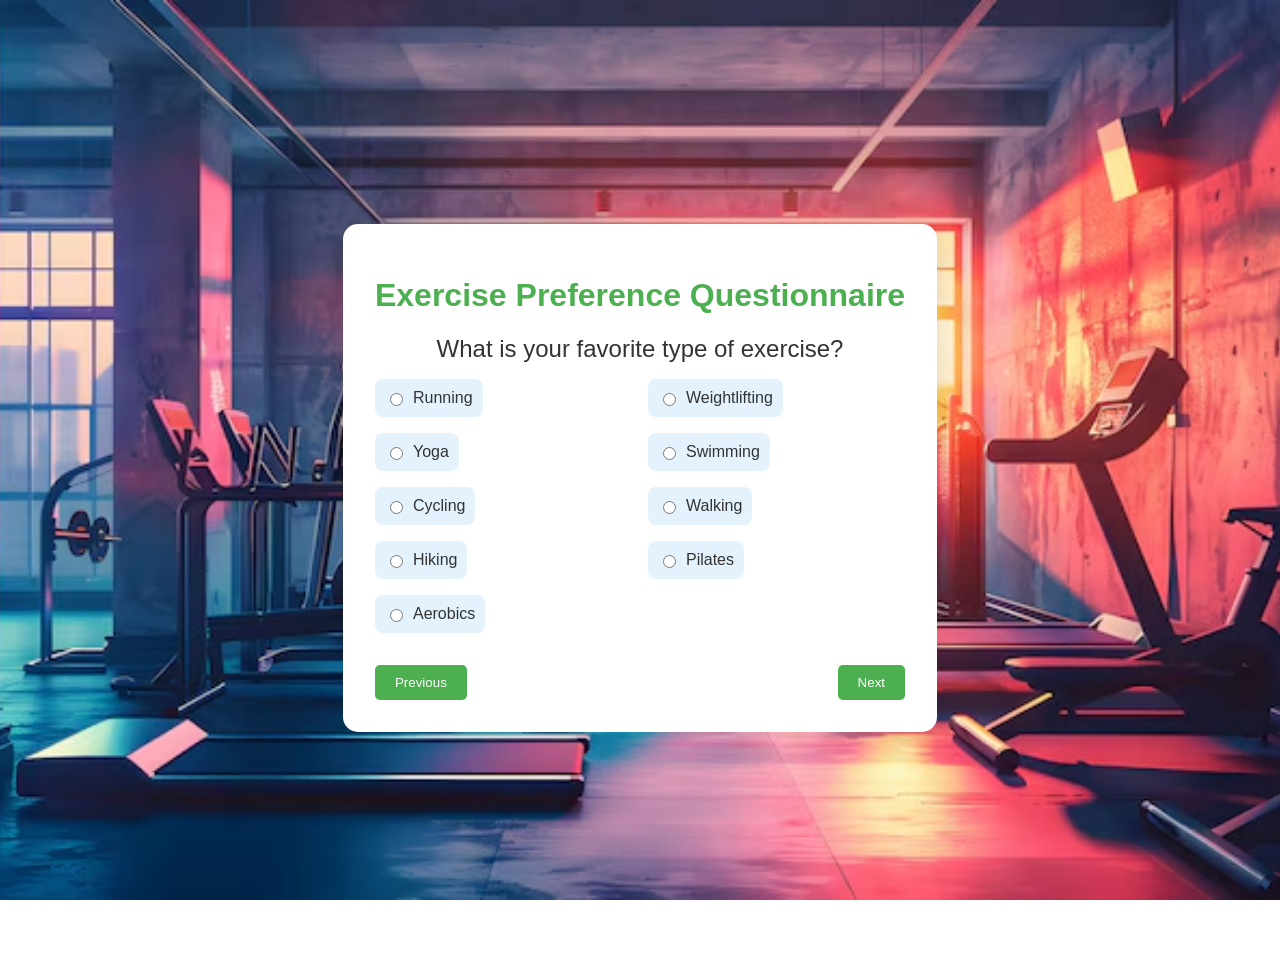
<file: quest10.html>
<!DOCTYPE html>
<html lang="en">
<head>
    <meta charset="UTF-8">
    <meta name="viewport" content="width=device-width, initial-scale=1.0">
    <title>Exercise Preference Questionnaire</title>
    <style>
        body {
            /*font-family: 'Arial', sans-serif;
            background-color: #f4f9f9;
            margin: 0;
            padding: 0;*/
            font-family: 'Arial', sans-serif;
            background: url('gym.png') no-repeat center center fixed;
            background-size: cover;
            color: #333;
            padding: 20px;
            display: flex;
            justify-content: center;
            align-items: center;
            height: 100vh;
        }

        .container {
            max-width: 900px;
            margin: 2rem auto;
            padding: 2rem;
            background: #ffffff;
            border-radius: 15px;
            box-shadow: 0px 0px 15px rgba(0, 0, 0, 0.1);
            text-align: center;
        }

        h1 {
            color: #4caf50;
            font-size: 2rem;
        }

        .question-slide {
            display: none;
        }

        .question-slide.active {
            display: block;
        }

        .question-title {
            font-size: 1.5rem;
            color: #333;
            margin-bottom: 1rem;
        }

        .options-container {
            display: grid;
            grid-template-columns: 1fr 1fr;
            gap: 1rem;
            justify-items: left;
            margin-bottom: 2rem;
        }

        label {
            display: flex;
            align-items: center;
            background-color: #e3f2fd;
            padding: 10px;
            border-radius: 8px;
            cursor: pointer;
            transition: background-color 0.2s ease-in;
        }

        label:hover {
            background-color: #bbdefb;
        }

        input[type="radio"] {
            margin-right: 10px;
        }

        .navigation-buttons {
            display: flex;
            justify-content: space-between;
        }

        button {
            background-color: #4caf50;
            color: white;
            padding: 10px 20px;
            border: none;
            border-radius: 5px;
            cursor: pointer;
        }

        button:hover {
            background-color: #45a049;
        }

        #submitButton {
            display: none;
            width: 100%;
        }

    </style>
</head>
<body>

<div class="container">
    <h1>Exercise Preference Questionnaire</h1>

    <form id="questionnaireForm">
        <!-- Slide 1: Favorite Exercise Type -->
        <div class="question-slide active">
            <div class="question-title">What is your favorite type of exercise?</div>
            <div class="options-container">
                <label><input type="radio" name="exerciseType" value="Running"> Running</label>
                <label><input type="radio" name="exerciseType" value="Weightlifting"> Weightlifting</label>
                <label><input type="radio" name="exerciseType" value="Yoga"> Yoga</label>
                <label><input type="radio" name="exerciseType" value="Swimming"> Swimming</label>
                <label><input type="radio" name="exerciseType" value="Cycling"> Cycling</label>
                <label><input type="radio" name="exerciseType" value="Walking"> Walking</label>
                <label><input type="radio" name="exerciseType" value="Hiking"> Hiking</label>
                <label><input type="radio" name="exerciseType" value="Pilates"> Pilates</label>
                <label><input type="radio" name="exerciseType" value="Aerobics">Aerobics </label>
            </div>
        </div>

        <!-- Slide 2: Fitness Goal -->
        <div class="question-slide">
            <div class="question-title">What is your primary fitness goal?</div>
            <div class="options-container">
                <label><input type="radio" name="fitnessGoal" value="Weight Loss"> Weight Loss</label>
                <label><input type="radio" name="fitnessGoal" value="Muscle Building"> Muscle Building</label>
                <label><input type="radio" name="fitnessGoal" value="Improve Flexibility"> Improve Flexibility</label>
                <label><input type="radio" name="fitnessGoal" value="General Fitness">General Fitness</label>
                <label><input type="radio" name="fitnessGoal" value="Cardio"> Improve Cardiovascular Health</label>
                <label><input type="radio" name="fitnessGoal" value="Weight Gain"> Weight Gain</label>
                <label><input type="radio" name="fitnessGoal" value="Sports Performance">Sports Performance</label>
                <label><input type="radio" name="fitnessGoal" value="Improve Mental Strength"> Improve Mental Health</label>
                <label><input type="radio" name="fitnessGoal" value="Improve Strength">Improve Strength</label>
                <label><input type="radio" name="fitnessGoal" value="Other">Other</label>
            </div>
        </div>
         <div class="question-slide">
            <div class="question-title">What type of workout environment do you prefer?</div>
            <div class="options-container">
                <label><input type="radio" name="environment" value="gym">Gym(Indoor)</label>
                <label><input type="radio" name="environment" value="home">Home Workout(indoor)</label>
                <label><input type="radio" name="environment" value="outdoor">Outdoor</label>
                <label><input type="radio" name="environment" value="Yoga Studio">Yoga Studio</label>
                <label><input type="radio" name="environment" value="other">Other</label>
            </div>
        </div>

        <div class="question-slide">
            <div class="question-title">How do you feel about group workouts?</div>
            <div class="options-container">
                <label><input type="radio" name="group" value="alone">I prefer working out alone.</label>
                <label><input type="radio" name="group" value="groups">I enjoy group workouts.</label>
                <label><input type="radio" name="group" value="both">I like a mix of both.</label>
            </div>
        </div>

        <div class="question-slide">
            <div class="question-title">What time of day do you prefer to exercise?</div>
            <div class="options-container">
                <label><input type="radio" name="time" value="early">Early Morning(before 7AM)</label>
                <label><input type="radio" name="time" value="morning">Morning(7AM-12PM)</label>
                <label><input type="radio" name="time" value="afternoon">Afternoon(12PM-5PM)</label>
                <label><input type="radio" name="time" value="evening">Evening(5PM-8PM)</label>  
                <label><input type="radio" name="time" value="night">Late Night(After 8PM)</label>         
            </div>
        </div>

        <div class="question-slide">
            <div class="question-title">How often would you like to exercise per week?</div>
            <div class="options-container">
                <label><input type="radio" name="times" value="low">1-2 times per week.</label>
                <label><input type="radio" name="times" value="moderate">3-4 times per week.</label>
                <label><input type="radio" name="times" value="high">5-6 days per week.</label>
                <label><input type="radio" name="times" value="very high">Daily</label>
            </div>
        </div>

        <div class="question-slide">
            <div class="question-title">What is your preferred workout duration?</div>
            <div class="options-container">
                <label><input type="radio" name="duration" value="small">Less than 30 minutes</label>
                <label><input type="radio" name="duration" value="medium">30-60 minutes</label>
                <label><input type="radio" name="duration" value="big">1-2 hours</label>
                <label><input type="radio" name="duration" value="bigger">More than 2 hours</label>
            </div>
        </div>

        <div class="question-slide">
            <div class="question-title">What is your preferred intensity for workouts?</div>
            <div class="options-container">
                <label><input type="radio" name="intensity" value="low">Low Intensity(Eg:Walking,Yoga)</label>
                <label><input type="radio" name="intensity" value="moderate">Moderate Intensity(Eg:Jogging,Light Weightlifting)</label>
                <label><input type="radio" name="intensity" value="high">High Intensity(Eg:Heavy Weightlifting)</label>
                <label><input type="radio" name="intensity" value="depends">Depends on the exercise type</label>
            </div>
        </div>
  
        <div class="question-slide">
            <div class="question-title">Do you prefer to track your progress?</div>
            <div class="options-container">
                <label><input type="radio" name="progress" value="yes">Yes, I like tracking everything(workout,nutrition,sleep,etc)</label>
                <label><input type="radio" name="progress" value="Yes">Yes,but only workout progress</label>
                <label><input type="radio" name="progress" value="no">I don't like tracking</label>
                <label><input type="radio" name="progress" value="occasionally">I prefer occasional ckeck-ins</label>
            </div>
        </div>

        <div class="question-slide">
            <div class="question-title">What is your current fitness level?</div>
            <div class="options-container">
                <label><input type="radio" name="level" value="beginner">Beginner(Just starting to workout)</label>
                <label><input type="radio" name="level" value="intermediate">Intermediate(I have been working out for some time)</label>
                <label><input type="radio" name="level" value="advanced">Advanced(I workout regularly and intensely)</label>
            </div>
        </div>

        <div class="question-slide">
            <div class="question-title">Do you follow any special diet?</div>
            <div class="options-container">
                <label><input type="radio" name="diet" value="yes">Yes,I follow a specific diet(Eg:keto,vegan,etc)</label>
                <label><input type="radio" name="diet" value="no">No,I eat a regular diet</label>
                <label><input type="radio" name="diet" value="help">I need help deciding on a diet</label>
            </div>
        </div>

        <div class="question-slide">
            <div class="question-title">Do you have any fitness equipment at home? </div>
            <div class="options-container">
                <label><input type="radio" name="equipment" value="yes">Yes,I have basic equipment(dumbbell,etc)</label>
                <label><input type="radio" name="equipment" value="full">Yes,I have a full home gym</label>
                <label><input type="radio" name="eqipment" value="no">No,I prefer bodyweight exercises</label>
                <label><input type="radio" name="equipment" value="No">No,I workout at gym</label>
            </div>
        </div>

        <div class="question-slide">
            <div class="question-title">How important is mental health to you in your fitness journey?</div>
            <div class="options-container">
                <label><input type="radio" name="importance" value="vimp">Very Important</label>
                <label><input type="radio" name="importance" value="imp">somewhat important</label>
                <label><input type="radio" name="importance" value="not">Not very important</label>
            </div>
        </div>

        <div class="question-slide">
            <div class="question-title">Do you follow a reglar sleep schedule? </div>
            <div class="options-container">
                <label><input type="radio" name="sleep" value="yes">Yes</label>
                <label><input type="radio" name="sleep" value="no">No</label>
                <label><input type="radio" name="sleep" value="some">Sometimes</label>
            </div>
        </div>

        <div class="question-slide">
            <div class="question-title">How many hours of sleep do you typically get each night? </div>
            <div class="options-container">
                <label><input type="radio" name="hours" value="less">Less than 5 hours</label>
                <label><input type="radio" name="hours" value="medium">5-7hours</label>
                <label><input type="radio" name="hours" value="large"7-8 hours</label>
                <label><input type="radio" name="hours"value="larger">More than 8 hours</label>
            </div>
        </div>

        <div class="question-slide">
            <div class="question-title">What obstacles do yu face in maintaining an exercise routine? </div>
            <div class="options-container">
                <label><input type="radio" name="obstacles" value="time">Lack of time</label>
                <label><input type="radio" name="obstacles" value="motivation">Lack of motivation</label>
                <label><input type="radio" name="obstacles" value="physical">Physical limitations or injury</label>
                <label><input type="radio" name="obstacles" value="equipment">Lack of access to equipment or facilities</label>
                <label><input type="radio" name="obstacles" value="other">Other</label>
            </div>
        </div>

        <div class="question-slide">
            <div class="question-title">Would you prefer personalized workout recommendations based on your preferences ? </div>
            <div class="options-container">
                <label><input type="radio" name="personalization">Yes,I prefer tailored workouts</label>
                <label><input type="radio" name="personalization">No,I prefer choosing on my own</label>
                <label><input type="radio" name="personalization">Maybe,depending on the plan</label>
            </div>
        </div>

        <div class="question-slide">
            <div class="question-title">How do you prefer to receive fitness advice and motivation ? </div>
            <div class="options-container">
                <label><input type="radio" name="advice" value="mail">Emails with tips and progress reminders</label>
                <label><input type="radio" name="advice" value="text">Text Messages</label>
                <label><input type="radio" name="advice" value="social">Social media posts or group chats</label>
                <label><input type="radio" name="advice" value="video">Regular video or podcast updates</label>
            </div>
        </div>
        <div class="navigation-buttons">
            <button type="button" id="prevButton" onclick="changeSlide(-1)" disabled>Previous</button>
            <button type="button" id="nextButton" onclick="changeSlide(1)">Next</button>
        </div>
        <button type="submit" id="submitButton">Submit</button>
    </form>
</div>

<script>
    let currentSlide = 0;
    const slides = document.querySelectorAll('.question-slide');

    function changeSlide(step) {
        slides[currentSlide].classList.remove('active');
        currentSlide += step;
        currentSlide = Math.min(Math.max(currentSlide, 0), slides.length - 1);
        slides[currentSlide].classList.add('active');

        document.getElementById('prevButton').disabled = currentSlide === 0;
        document.getElementById('nextButton').style.display = currentSlide === slides.length - 1 ? 'none' : 'inline-block';
        document.getElementById('submitButton').style.display = currentSlide === slides.length - 1 ? 'block' : 'none';
    }
    let timerSeconds = 0;
function startTimer() {
    setInterval(() => {
        timerSeconds++;
        const minutes = String(Math.floor(timerSeconds / 60)).padStart(2, '0');
        const seconds = String(timerSeconds % 60).padStart(2, '0');
        document.getElementById('timerValue').textContent = `${minutes}:${seconds}`;
    }, 1000);
}
startTimer();

// Motivational Exercise Notifications
function showExerciseNotification() {
    const messages = [
        "Don't forget to take a stretch break!",
        "Exercise improves your mood!",
        "Remember, even a short workout counts!",
        "Keep up the great work, stay active!"
    ];
    const randomMessage = messages[Math.floor(Math.random() * messages.length)];
    alert(randomMessage);
}
setInterval(showExerciseNotification, 30000); // Show a notification every 30 seconds

const urlParams = new URLSearchParams(window.location.search);
if (urlParams.get('status') === 'success') {
    alert('Registration successful! Welcome to the questionnaire page.');
}

// Save data and redirect to the report page
/*function saveAndRedirect(event) {
    event.preventDefault();
    const formData = new FormData(document.getElementById('questionnaireForm'));
    const exerciseType = formData.get('exercise-type') || formData.get('exercise-type-other');
    const fitnessGoal = formData.get('fitness-goal') || formData.get('fitness-goal-other');

    // Store user responses in local storage
    localStorage.setItem('exerciseType', exerciseType);
    localStorage.setItem('fitnessGoal', fitnessGoal);

    // Redirect to the report page
    window.location.href = 'report.html';
}*/
document.getElementById('submitBtn').addEventListener('click', function (event) {
        event.preventDefault(); // Prevent form reload

        // Fetch values or default to empty strings
        const exerciseType = document.querySelector('input[name="exercise"]:checked')?.value || 'No preference selected';
        const fitnessGoal = document.querySelector('input[name="goal"]:checked')?.value || 'No goal selected';

        // Store the selected or fallback values in localStorage
        localStorage.setItem('exerciseType', exerciseType);
        localStorage.setItem('fitnessGoal', fitnessGoal);

        // Redirect to the report page
        window.location.href = 'report.html';
    });
</script>

</body>
</html>
</file>
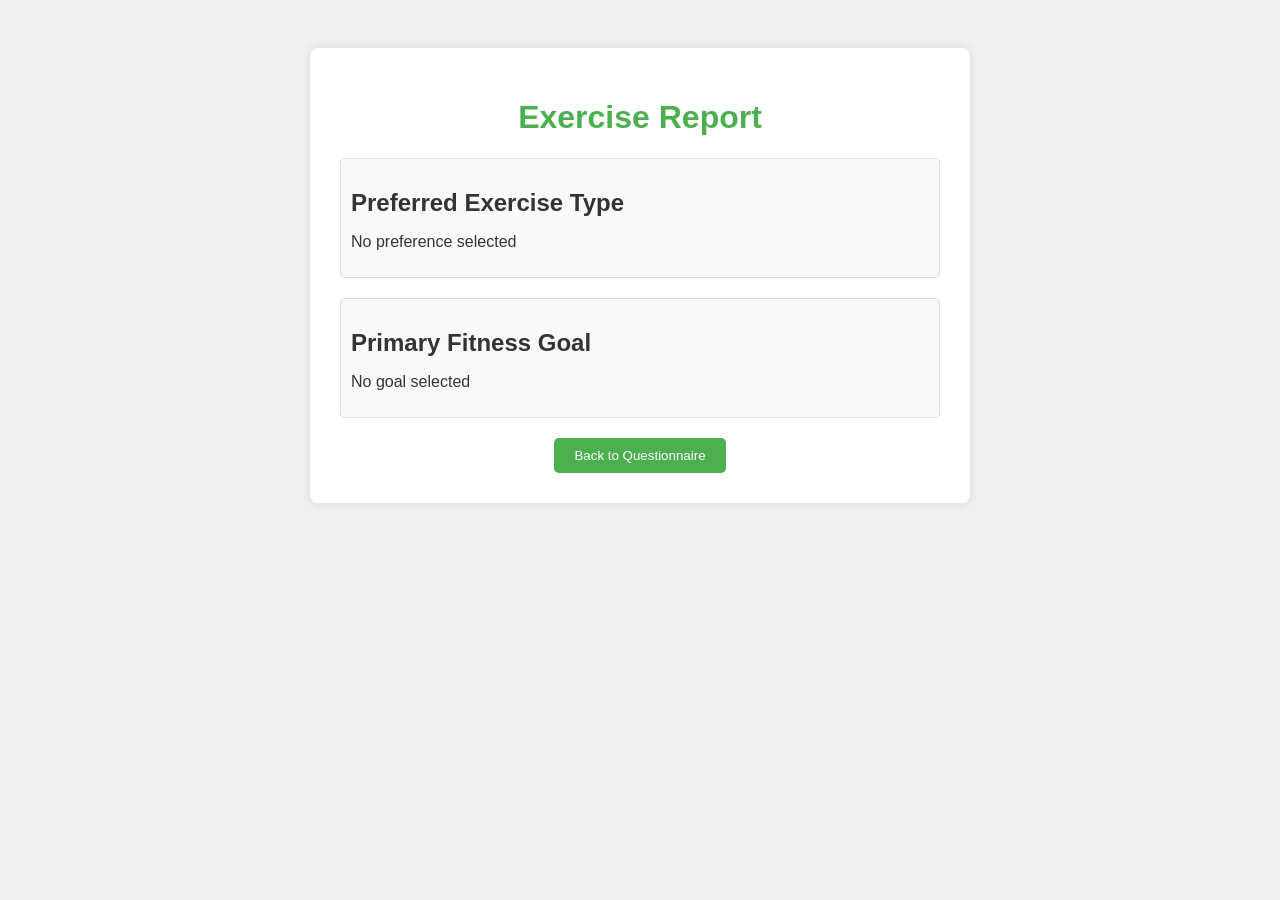
<file: report.html>
<!DOCTYPE html>
<html lang="en">
<head>
    <meta charset="UTF-8">
    <meta name="viewport" content="width=device-width, initial-scale=1.0">
    <title>Exercise Report</title>
    <style>
        body {
            font-family: Arial, sans-serif;
            background-color: #f0f0f0;
            padding: 40px;
            color: #333;
        }

        .report-container {
            max-width: 600px;
            background: white;
            margin: 0 auto;
            padding: 30px;
            border-radius: 8px;
            box-shadow: 0 0 10px rgba(0, 0, 0, 0.1);
        }

        h1 {
            text-align: center;
            color: #4CAF50;
        }

        .report-section {
            margin: 20px 0;
            padding: 10px;
            border: 1px solid #ddd;
            border-radius: 5px;
            background: #f9f9f9;
        }

        .report-section h2 {
            font-size: 1.5em;
            margin-bottom: 10px;
        }

        .button-container {
            text-align: center;
            margin-top: 20px;
        }

        .button-container button {
            background-color: #4CAF50;
            color: white;
            padding: 10px 20px;
            border: none;
            border-radius: 5px;
            cursor: pointer;
        }

        .button-container button:hover {
            background-color: #45a049;
        }
    </style>
</head>
<body>

<div class="report-container">
    <h1>Exercise Report</h1>

    <div class="report-section">
        <h2>Preferred Exercise Type</h2>
        <p id="exerciseType"></p>
    </div>

    <div class="report-section">
        <h2>Primary Fitness Goal</h2>
        <p id="fitnessGoal"></p>
    </div>

    <div class="button-container">
        <button onclick="goBack()">Back to Questionnaire</button>
    </div>
</div>

<script>
// Retrieve stored data and display it
window.onload = function () {
    const exerciseType = localStorage.getItem('exerciseType') || 'No preference selected';
    const fitnessGoal = localStorage.getItem('fitnessGoal') || 'No goal selected';

    document.getElementById('exerciseType').textContent = exerciseType;
    document.getElementById('fitnessGoal').textContent = fitnessGoal;
};

function goBack() {
    window.location.href = 'quest10.html';
}
</script>

</body>
</html>
</file>
